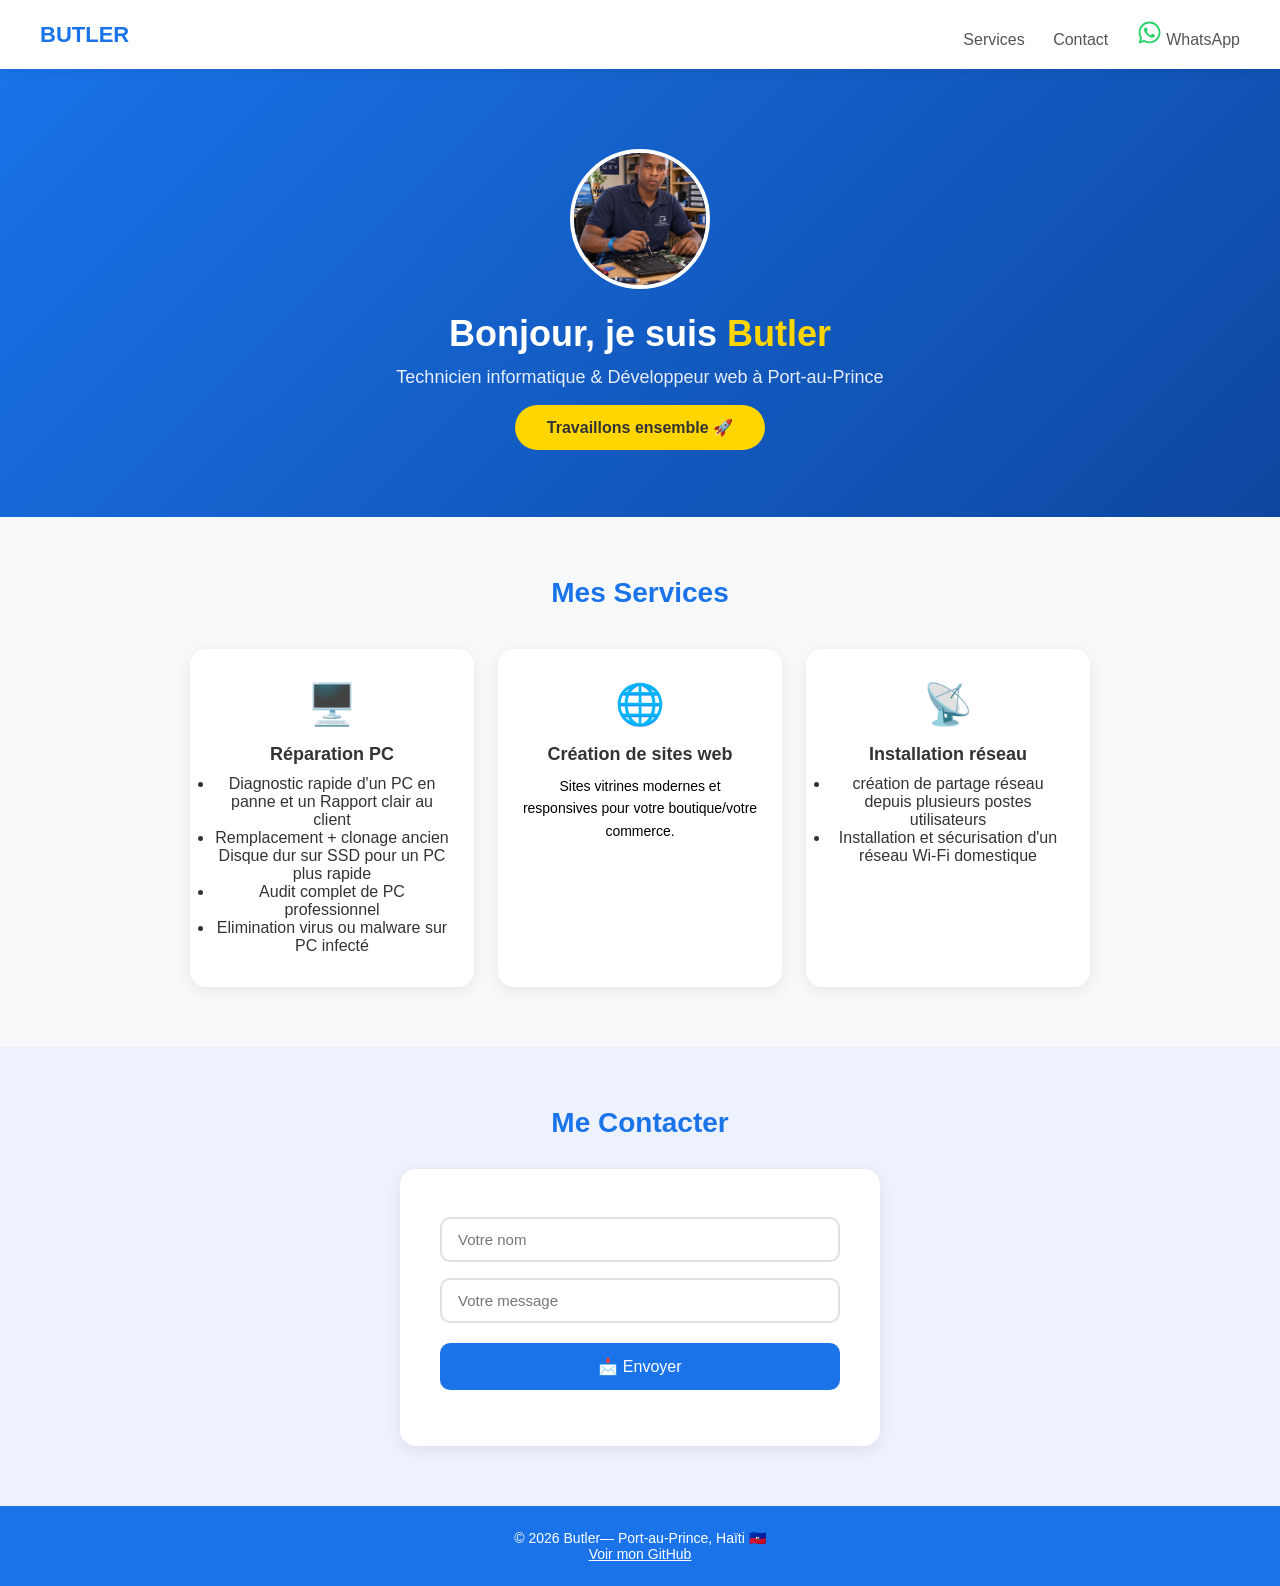
<file: index.html>
<!DOCTYPE html>
<html lang="fr">

  <head>
    <meta charset="UTF-8">
    <meta name="viewport" content="width=device-width, initial-scale=1.0">
    <link rel="icon" href="data:image/svg+xml,<svg xmlns=%22http://www.w3.org/2000/svg%22 viewBox=%220 0 100 100%22><text y=%22.9em%22 font-size=%2290%22>💻</text></svg>>
    <title> Butler ꟷ Technicien & Développeur Web | Port-au-Prince </title>
    
    <!--SEO (search engine optimization)-->
    <meta name="description" content="Butler Emmanuelꟷtechnicien informatique et développeur web en plaine du cul-de-sac. Reparation PC, création site web pour commerces, installation réseau">
    <meta name="keywords" content="Technicien informatique Port-au-Prince, developpeur web Haïti, réparation PC, création site web Haïti">
    
    <meta property="og:title" content="Butler ꟷ Technicien & Développeur Web | Port-au-Prince">
    <meta property="og:description" content="Réparation Ordinateur, création site web pour commerce, installation réseau">
    <meta property="og:image" content="https://butler-company.netlify.app/technicien en action_taille img reduit.jpg">
    <meta property="og:type" content="website">

    <link rel="stylesheet" href="style1.css">
  </head>

  <body>

    <!-- NAVIGATION -->
    <nav>
      <span class="logo"> BUTLER </span>
      <div class="nav-liens">
        <a href="#services">Services</a> 

        <a href="https://wa.me/50933178098">Contact</a>

        <a href="https://wa.me/50933178098" target="_blank" rel="noopener noreferrer" class="whatsapp-btn" aria-label="Discuter sur WhatsApp">
  <!-- Icône officielle WhatsApp SVG -->
  <svg xmlns="http://w3.org" viewBox="0 0 448 512" width="25" height="25" fill="#25D366">
    <path d="M380.9 97.1C339 55.1 283.2 32 223.9 32c-122.4 0-222 99.6-222 222 0 39.1 10.2 77.3 29.6 111L0 480l117.7-30.9c32.4 17.7 68.9 27 106.1 27h.1c122.3 0 224.1-99.6 224.1-222 0-59.3-25.2-115-67.1-157zm-157 341.6c-33.2 0-65.7-8.9-94-25.7l-6.7-4-69.8 18.3L72 359.2l-4.4-7c-18.5-29.4-28.2-63.3-28.2-98.2 0-101.7 82.8-184.5 184.6-184.5 49.3 0 95.6 19.2 130.4 54.1 34.8 34.9 56.2 81.2 56.1 130.5 0 101.8-84.9 184.6-186.6 184.6zm101.2-138.2c-5.5-2.8-32.8-16.2-37.9-18-5.1-1.9-8.8-2.8-12.5 2.8-3.7 5.6-14.3 18-17.6 21.8-3.2 3.7-6.5 4.2-12 1.4-32.6-16.3-54-29.1-75.5-66-5.7-9.8 5.7-9.1 16.3-30.3 1.8-3.7 .9-6.9-.5-9.7-1.4-2.8-12.5-30.1-17.1-41.2-4.5-10.8-9.1-9.3-12.5-9.5-3.2-.2-6.9-.2-10.6-.2-3.7 0-9.7 1.4-14.8 6.9-5.1 5.6-19.4 19-19.4 46.3 0 27.3 19.9 53.7 22.6 57.4 2.8 3.7 39.1 59.7 94.8 83.8 35.2 15.2 49 16.5 66.6 13.9 10.7-1.6 32.8-13.4 37.4-26.4 4.6-13 4.6-24.1 3.2-26.4-1.3-2.5-5-3.9-10.5-6.6z"/>
  </svg>
WhatsApp</a>


      </div>
    </nav>

    <!-- HERO -->
    <section class="hero">
      <img src="technicien en action_taille img reduit.jpg" alt="Ma photo">
      <h1>Bonjour, je suis <span>Butler</span></h1>
      <p>Technicien informatique & Développeur web à Port-au-Prince</p>
      <a href="#contact" class="btn-hero">Travaillons ensemble 🚀</a>
    </section>

    <!-- SERVICES -->
    <section id="services" class="services fade-in">
      <h2>Mes Services</h2>
        <div class="grille">

        <div class="carte-service">
          <div class="icone">🖥️</div>
          <h3>Réparation PC</h3>
          <ul>
            <li>Diagnostic rapide d'un PC en panne et un Rapport clair au client</li>
            <li>Remplacement + clonage ancien Disque dur sur SSD pour un PC plus rapide</li>
            <li>Audit complet de PC professionnel</li>
            <li>Elimination virus ou malware sur PC infecté</li>
           </ul>
        </div>

        <div class="carte-service">
          <div class="icone">🌐</div>
          <h3>Création de sites web</h3>
          <p>Sites vitrines modernes et responsives pour votre boutique/votre commerce.</p>
        </div>

        <div class="carte-service">
          <div class="icone">📡</div>
                <h3>Installation réseau</h3>
                <ul>
                    <li>création de partage réseau depuis plusieurs postes utilisateurs</li>
                    <li>Installation et sécurisation d'un réseau Wi-Fi domestique</li> 
                </ul>    
        </div>
      </div>
    </section>

    <!-- CONTACT -->
    <section id="contact" class="contact fade-in">
      <h2>Me Contacter</h2>
      <div class="carte">
        <input type="text" id="nom" placeholder="Votre nom">
        <input type="text" id="message" placeholder="Votre message">
        <button onclick="envoyerMessage()">📩 Envoyer</button>
        <p id="reponse"></p>
      </div>
    </section>

    <footer>
      <p>© 2026 Butler— Port-au-Prince, Haïti 🇭🇹</p>
      <p><a href="https://github.com/manno007jose-jpg" target="_blank" style="color: white; text-decoration: underline;">Voir mon GitHub</a></p>
    </footer>

    <script src="script.js"></script>
  </body>
</html>
</file>
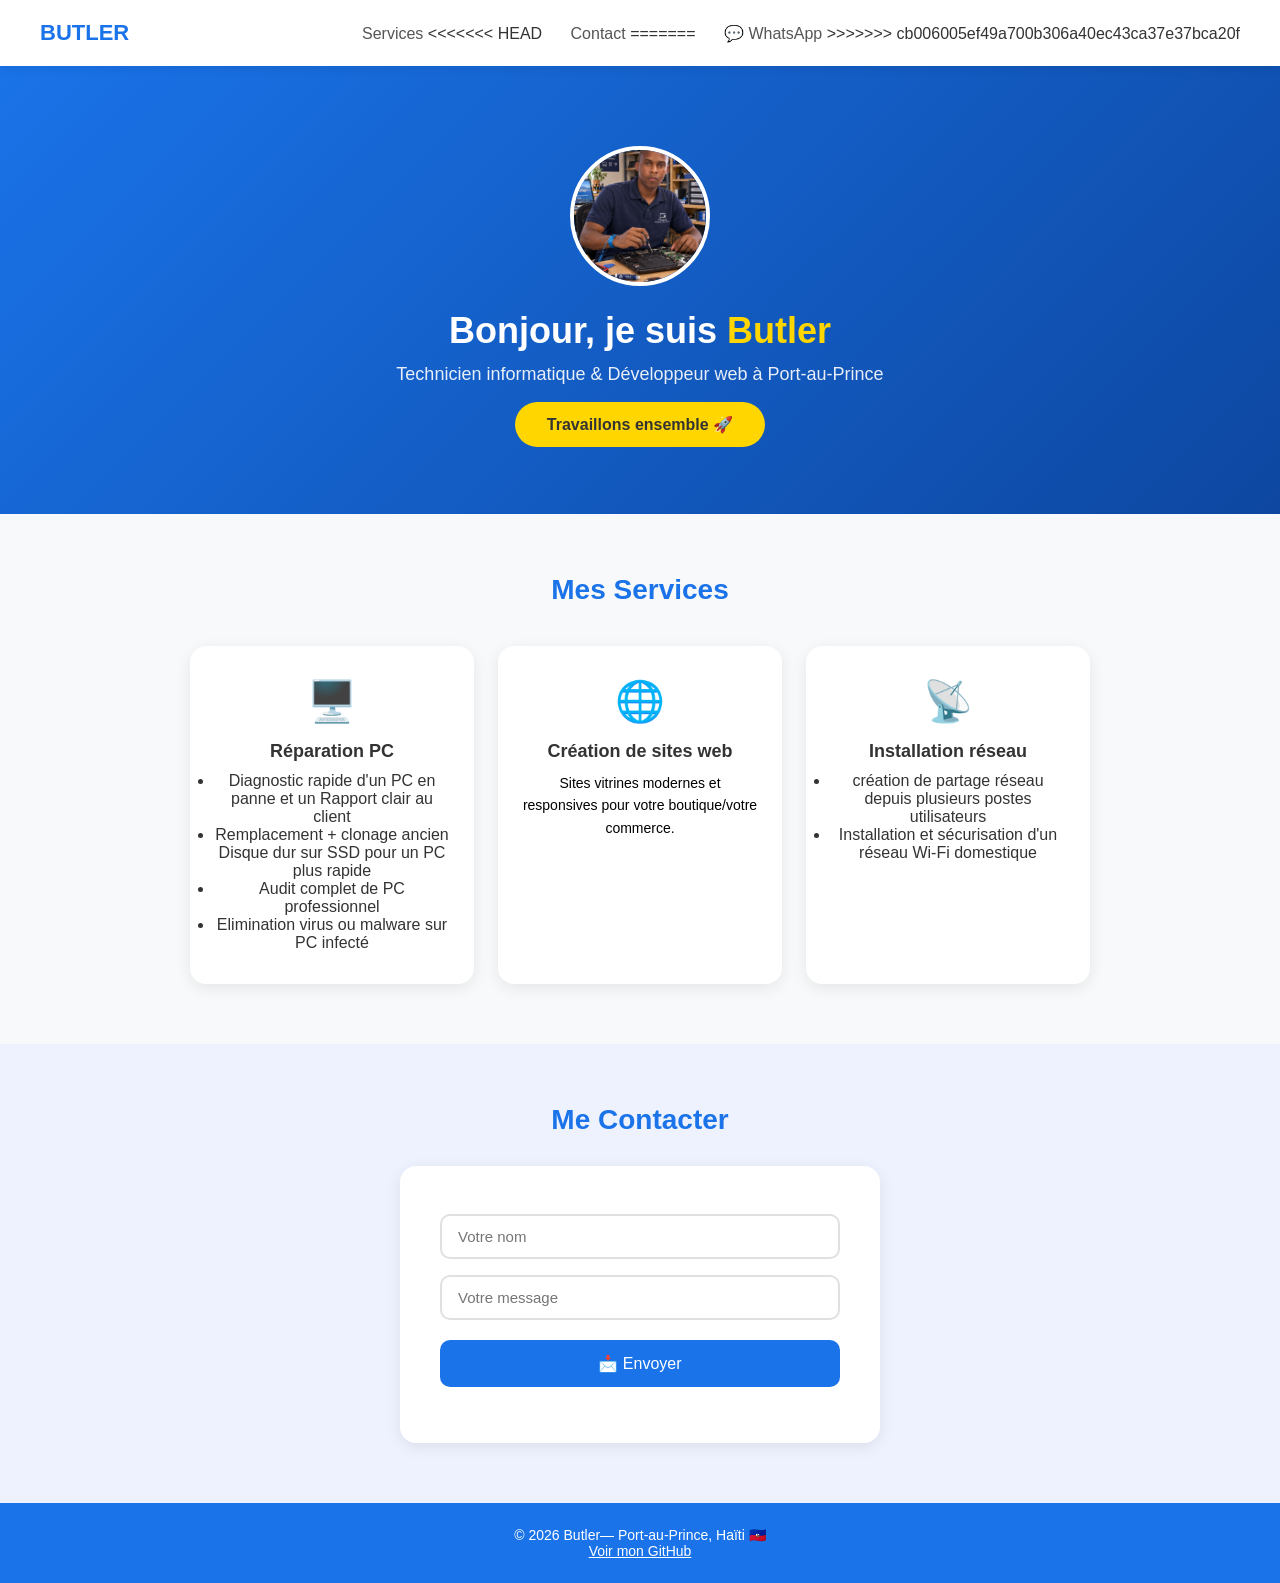
<file: index1.html>
<!DOCTYPE html>
<html lang="fr">

  <head>
    <meta charset="UTF-8">
    <meta name="viewport" content="width=device-width, initial-scale=1.0">
    <link rel="icon" href="data:image/svg+xml,<svg xmlns=%22http://www.w3.org/2000/svg%22 viewBox=%220 0 100 100%22><text y=%22.9em%22 font-size=%2290%22>💻</text></svg>">
    <title> Butler ꟷ Technicien & Développeur Web | Port-au-Prince </title>
    
    <!--SEO (search engine optimization)-->
    <meta name="description" content="Butler Emmanuelꟷtechnicien informatique et développeur web en plaine du cul-de-sac. Reparation PC, création site web pour commerces, installation réseau">
    <meta name="keywords" content="Technicien informatique Port-au-Prince, developpeur web Haïti, réparation PC, création site web Haïti">
    
    <meta property="og: title" content="Butler ꟷ Technicien & Développeur Web | Port-au-Prince">
    <meta property="og: description" content="Réparation Ordinateur, création site web pour commerce, installation réseau">
    <meta property="og: image" content="https://butler-company.netlify.app">
    <meta property="og: type" content="website">

    <link rel="stylesheet" href="style1.css">
  </head>

  <body>

    <!-- NAVIGATION -->
    <nav>
      <span class="logo"> BUTLER </span>
      <div class="nav-liens">
        <a href="#services">Services</a>
<<<<<<< HEAD
        <a href="https://wa.me/50933178098">Contact</a>
=======
        <a href="https://wa.me/50933178098" target="_blank">💬 WhatsApp</a>
>>>>>>> cb006005ef49a700b306a40ec43ca37e37bca20f
      </div>
    </nav>

    <!-- HERO -->
    <section class="hero">
      <img src="technicien en action_taille img reduit.jpg" alt="Ma photo">
      <h1>Bonjour, je suis <span>Butler</span></h1>
      <p>Technicien informatique & Développeur web à Port-au-Prince</p>
      <a href="#contact" class="btn-hero">Travaillons ensemble 🚀</a>
    </section>

    <!-- SERVICES -->
    <section id="services" class="services fade-in">
      <h2>Mes Services</h2>
        <div class="grille">

        <div class="carte-service">
          <div class="icone">🖥️</div>
          <h3>Réparation PC</h3>
          <ul>
            <li>Diagnostic rapide d'un PC en panne et un Rapport clair au client</li>
            <li>Remplacement + clonage ancien Disque dur sur SSD pour un PC plus rapide</li>
            <li>Audit complet de PC professionnel</li>
            <li>Elimination virus ou malware sur PC infecté</li>
           </ul>
        </div>

        <div class="carte-service">
          <div class="icone">🌐</div>
          <h3>Création de sites web</h3>
          <p>Sites vitrines modernes et responsives pour votre boutique/votre commerce.</p>
        </div>

        <div class="carte-service">
          <div class="icone">📡</div>
                <h3>Installation réseau</h3>
                <ul>
                    <li>création de partage réseau depuis plusieurs postes utilisateurs</li>
                    <li>Installation et sécurisation d'un réseau Wi-Fi domestique</li> 
                </ul>    
        </div>
      </div>
    </section>

    <!-- CONTACT -->
    <section id="contact" class="contact fade-in">
      <h2>Me Contacter</h2>
      <div class="carte">
        <input type="text" id="nom" placeholder="Votre nom">
        <input type="text" id="message" placeholder="Votre message">
        <button onclick="envoyerMessage()">📩 Envoyer</button>
        <p id="reponse"></p>
      </div>
    </section>

    <footer>
      <p>© 2026 Butler— Port-au-Prince, Haïti 🇭🇹</p>
      <p><a href="https://github.com/manno007jose-jpg" target="_blank" style="color: white; text-decoration: underline;">Voir mon GitHub</a></p>
    </footer>

    <script src="script.js"></script>
  </body>
</html>
</file>
<file: style1.css>
/* ===== BASE ===== */
* {
  margin: 0;
  padding: 0;
  box-sizing: border-box;
}

body {
  font-family: 'Arial', sans-serif;
  background-color: #f8f9fa;
  color: #333;
}

/* ===== NAVIGATION ===== */
nav {
  display: flex;
  justify-content: space-between;
  align-items: center;
  padding: 20px 40px;
  background-color: #ffffff;
  box-shadow: 0 2px 10px rgba(0,0,0,0.08);
  position: sticky;
  top: 0;
  z-index: 100;
}

.logo {
  font-size: 22px;
  font-weight: bold;
  color: #1a73e8;
}

.nav-liens a {
  margin-left: 24px;
  text-decoration: none;
  color: #555;
  font-weight: 500;
}

.nav-liens a:hover {
  color: #1a73e8;
}

/* ===== HERO ===== */
.hero {
  text-align: center;
  padding: 80px 20px;
  background: linear-gradient(135deg, #1a73e8 0%, #0d47a1 100%);
  color: white;
}

.hero img {
  width: 140px;
  height:140px;
  border-radius: 50%;
  border: 4px solid white;
  object-fit: cover;
  margin-bottom: 20px;
}

.hero h1 {
  font-size: 36px;
  margin-bottom: 12px;
}

.hero h1 span {
  color: #ffd600;
}

.hero p {
  font-size: 18px;
  opacity: 0.9;
  margin-bottom: 30px;
}

.btn-hero {
  background-color: #ffd600;
  color: #333;
  padding: 14px 32px;
  border-radius: 25px;
  text-decoration: none;
  font-weight: bold;
  font-size: 16px;
  transition: 0.3s;
}

.btn-hero:hover {
  transform: scale(1.05);
  background-color: #ffca00;
}

/* ===== SERVICES ===== */
.services {
  padding: 60px 20px;
  text-align: center;
}

.services h2 {
  font-size: 28px;
  margin-bottom: 40px;
  color: #1a73e8;
}

.grille {
  display: grid;
  grid-template-columns: repeat(auto-fit, minmax(220px, 1fr));
  gap: 24px;
  max-width: 900px;
  margin: 0 auto;
}

.carte-service {
  background: white;
  padding: 32px 24px;
  border-radius: 16px;
  box-shadow: 0 4px 16px rgba(0,0,0,0.08);
  transition: 0.3s;
}

.carte-service:hover {
  transform: translateY(-6px);
  box-shadow: 0 8px 24px rgba(0,0,0,0.12);
}

.icone {
  font-size: 40px;
  margin-bottom: 16px;
}

.carte-service h3 {
  font-size: 18px;
  margin-bottom: 10px;
  color: #333;
}

.carte-service p {
  color: black;
  font-size: 14px;
  line-height: 1.6;
}

/* ===== CONTACT ===== */
.contact {
  padding: 60px 20px;
  background-color: #eef2ff;
  text-align: center;
}

.contact h2 {
  font-size: 28px;
  margin-bottom: 30px;
  color: #1a73e8;
}

.contact .carte {
  background: white;
  max-width: 480px;
  margin: 0 auto;
  padding: 40px;
  border-radius: 16px;
  box-shadow: 0 4px 16px rgba(0,0,0,0.08);
}

input {
  width: 100%;
  padding: 12px 16px;
  margin: 8px 0;
  border: 2px solid #e0e0e0;
  border-radius: 10px;
  font-size: 15px;
  outline: none;
  transition: 0.3s;
}

input:focus {
  border-color: #1a73e8;
}

button {
  width: 100%;
  padding: 14px;
  margin-top: 12px;
  background-color: #1a73e8;
  color: white;
  border: none;
  border-radius: 10px;
  font-size: 16px;
  cursor: pointer;
  transition: 0.3s;
}

button:hover {
  background-color: #1558b0;
  transform: scale(1.02);
}

#reponse {
  margin-top: 16px;
  font-weight: bold;
  color: #2a9d8f;
}

/* ===== FOOTER ===== */
footer {
  text-align: center;
  padding: 24px;
  background-color: #1a73e8;
  color: white;
  font-size: 14px;
}

/* ===== RESPONSIVE ===== */
@media (max-width: 600px) {
  nav {
    padding: 16px 20px;
  }

  .hero {
    padding: 60px 16px;
  }

  .hero h1 {
    font-size: 26px;
  }

  .grille {
    grid-template-columns: 1fr;
  }
}

/* ===== ANIMATIONS AU SCROLL ===== */
.fade-in {
  opacity: 0;
  transform: translateY(30px);
  transition: opacity 0.8s ease, transform 0.8s ease;
}

.fade-in.visible {
  opacity: 1;
  transform: translateY(0);
}
</file>
